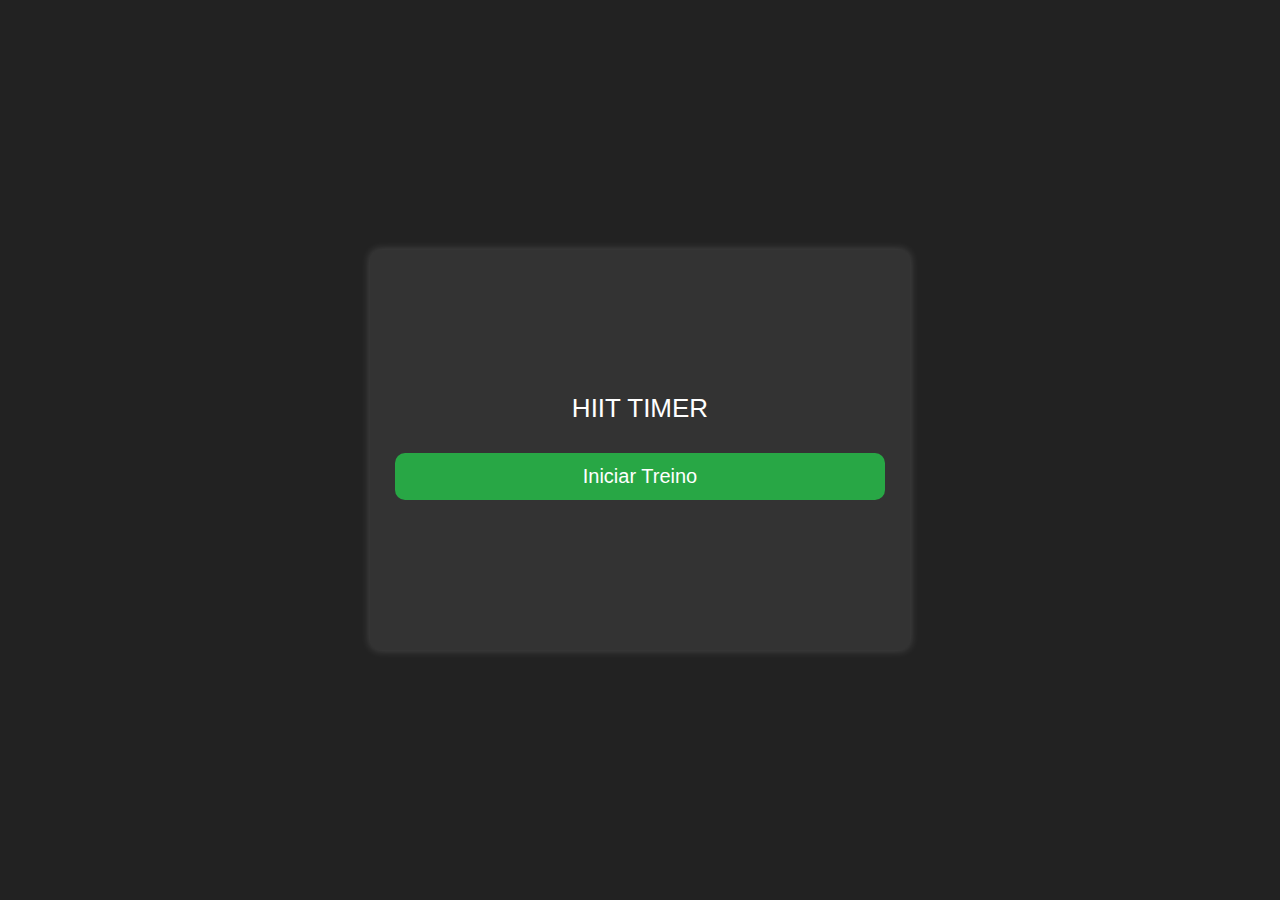
<file: index.html>
<!DOCTYPE html>
<html lang="pt">
<head>
    <meta charset="UTF-8">
    <meta name="viewport" content="width=device-width, initial-scale=1.0">
    <title>HIIT Timer</title>
    <link rel="icon" href="../assets/icons/icon-192x192.png">
    <link rel="stylesheet" href="css/reset.css">
    <link rel="stylesheet" href="css/styles.css">
    <link rel="stylesheet" href="css/index.css">
    <link rel="manifest" href="manifest.json">
</head>
<body>
    <div class="container">
        <h1>HIIT TIMER</h1>
        <button id="startPauseBtn" onclick="window.location.href='pages/setHiit.html'">Iniciar Treino</button>
    </div>
    <script>
        if ('serviceWorker' in navigator) {
            navigator.serviceWorker.register('scripts/service-worker.js')
                .then(() => console.log('Service Worker registrado!'))
                .catch(err => console.log('Erro no Service Worker', err));
        }
    </script>
</body>
</html>
</file>
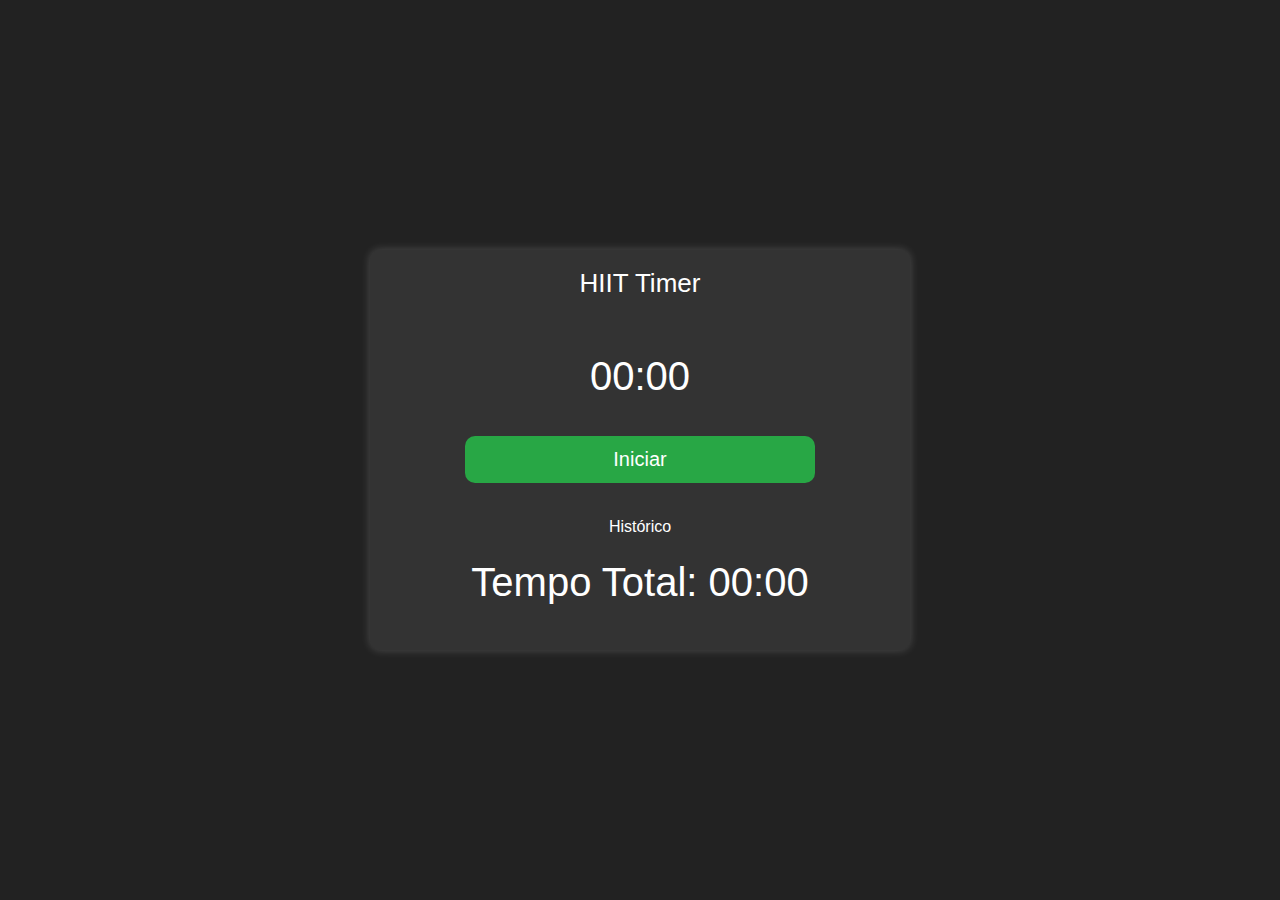
<file: pages/hiit.html>
<!DOCTYPE html>
<html lang="pt">
<head>
    <meta charset="UTF-8">
    <meta name="viewport" content="width=device-width, initial-scale=1.0">
    <title>HIIT TIMER</title>
    <link rel="icon" href="../assets/icons/icon-192x192.png">
    <link rel="stylesheet" href="../css/reset.css">
    <link rel="stylesheet" href="../css/styles.css">
    <link rel="stylesheet" href="../css/hiit.css">
    <link rel="manifest" href="../manifest.json">
</head>
<body>
    <div class="container">
        <h1 class="titulo">HIIT Timer</h1>
        <div id="timer">00:00</div>
        <div class="botoes">
            <button id="startPauseBtn">Iniciar</button>
            <button id="resetBtn" class="hide">Finalizar Treino</button>
        </div>
        <h2>Histórico</h2>
        <div id="totalTime">Tempo Total: 00:00</div>
        <ul id="historyList"></ul>
    </div>
    <script>
        if ('serviceWorker' in navigator) {
            navigator.serviceWorker.register('../scripts/service-worker.js')
                .then(() => console.log('Service Worker registrado!'))
                .catch(err => console.log('Erro no Service Worker', err));
        }
    </script>
    <script src="../scripts/app.js"></script>
</body>
</html>
</file>
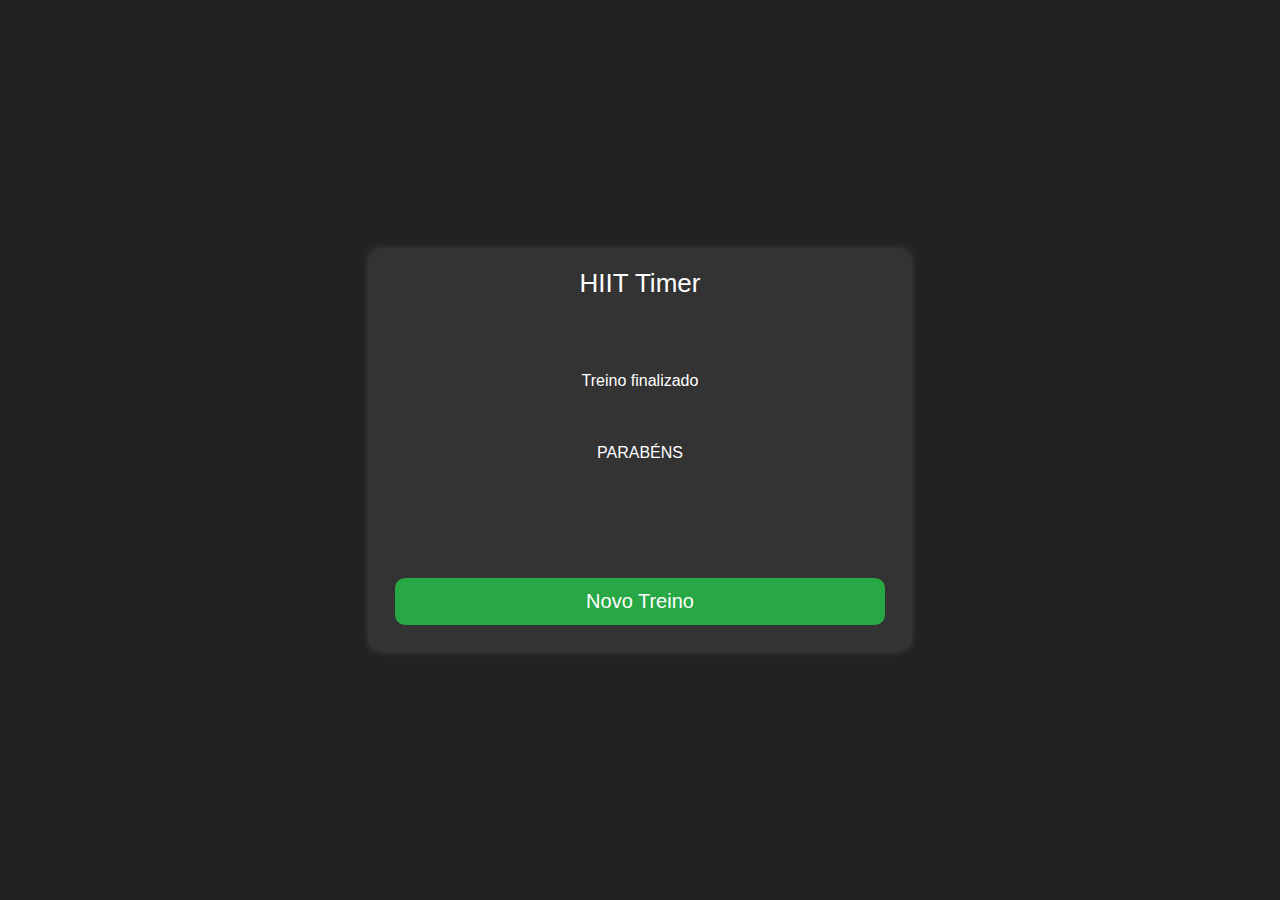
<file: pages/results.html>
<!DOCTYPE html>
<html lang="pt">
<head>
    <meta charset="UTF-8">
    <meta name="viewport" content="width=device-width, initial-scale=1.0">
    <title>HIIT TIMER</title>
    <link rel="icon" href="../assets/icons/icon-192x192.png">
    <link rel="stylesheet" href="../css/reset.css">
    <link rel="stylesheet" href="../css/styles.css">
    <link rel="stylesheet" href="../css/results.css">
    <link rel="manifest" href="../manifest.json">
</head>
<body>
    <div class="container">
        <h1>HIIT Timer</h1>
        <div class="results">
            <h2>Treino finalizado</h2>
            <h3>PARABÉNS</h3>
            <p id="tempoTotal"></p>
        </div>
        <button id="startPauseBtn">Novo Treino</button>
    </div>
    <script>
        if ('serviceWorker' in navigator) {
            navigator.serviceWorker.register('../scripts/service-worker.js')
                .then(() => console.log('Service Worker registrado!'))
                .catch(err => console.log('Erro no Service Worker', err));
        }
    </script>
    <script src="../scripts/results.js"></script>
</body>
</html>
</file>
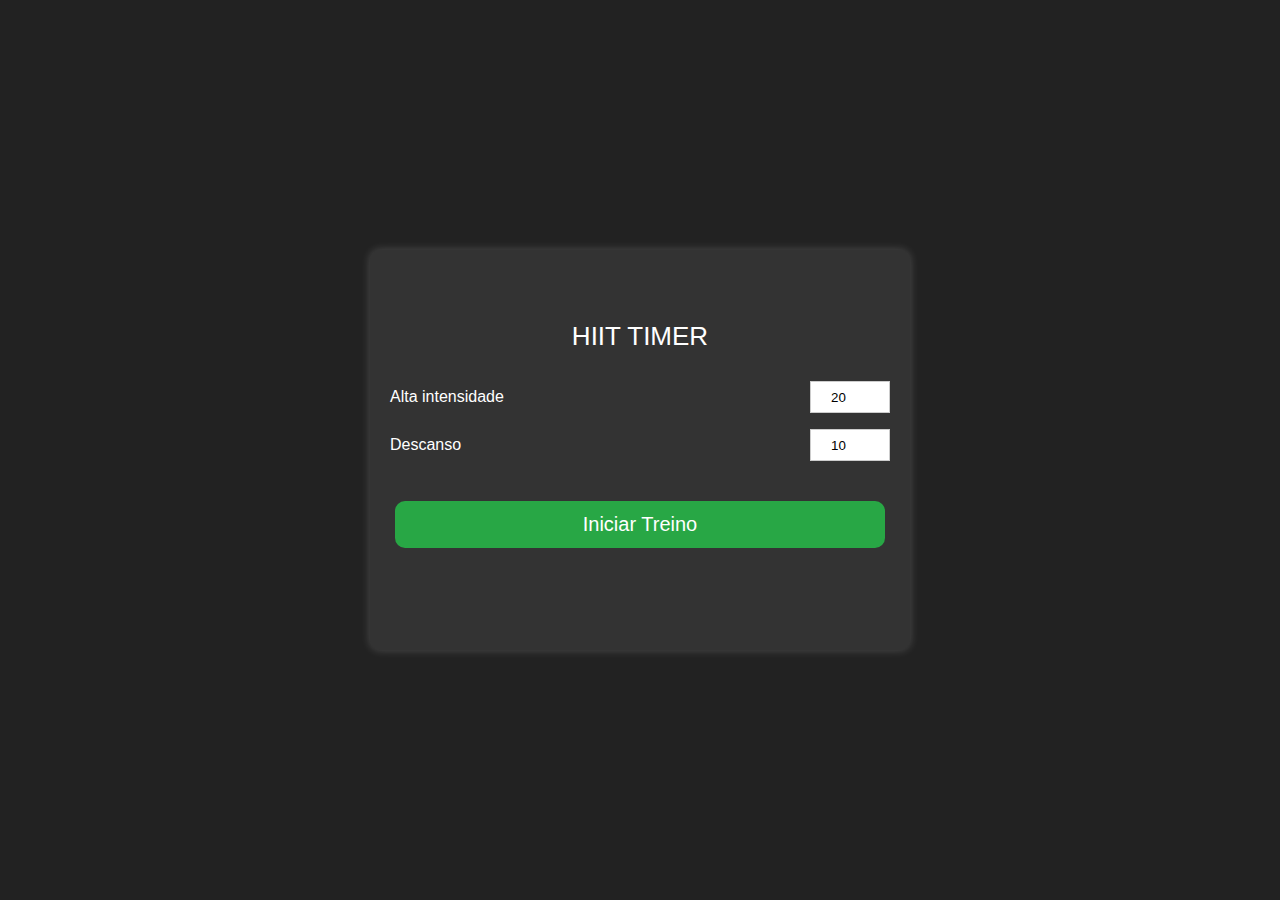
<file: pages/setHiit.html>
<!DOCTYPE html>
<html lang="pt">
<head>
    <meta charset="UTF-8">
    <meta name="viewport" content="width=device-width, initial-scale=1.0">
    <title>HIIT TIMER</title>
    <link rel="icon" href="../assets/icons/icon-192x192.png">
    <link rel="stylesheet" href="../css/reset.css">
    <link rel="stylesheet" href="../css/styles.css">
    <link rel="stylesheet" href="../css/setHiit.css">
    <link rel="manifest" href="../manifest.json">
</head>
<body>
    <div class="container">
        <h1>HIIT TIMER</h1>
        <form id="meuForm" class="box outer">
            <div class="box form">
                <label for="hiitTime">Alta intensidade</label>
                <input type="number" id="hiitTime" value="20">
            </div>
            <div class="box form">
                <label for="restTime">Descanso</label>
                <input type="number" id="restTime" value="10">
            </div>
            <button type="submit" id="startPauseBtn">Iniciar Treino</button>
        </form>
    </div>
    <script>
        if ('serviceWorker' in navigator) {
            navigator.serviceWorker.register('../scripts/service-worker.js')
                .then(() => console.log('Service Worker registrado!'))
                .catch(err => console.log('Erro no Service Worker', err));
        }
    </script>
    <script src="../scripts/setHiit.js"></script>
</body>
</html>
</file>
<file: css/index.css>
#startPauseBtn {
    margin-top: 2rem;
}
</file>
<file: css/results.css>
.container {
    justify-content: space-between;
}

.results {
    display: flex;
    flex-flow: column;
    justify-content: space-between;
    margin-top: 20px;
    height: 40%;
}
</file>
<file: css/setHiit.css>
input {
    width: 5rem;
    height: 2rem;
    padding: 12px 20px;
    margin: 8px 0;
    display: inline;
    border: 1px solid #ccc;
    box-sizing: border-box;
}

.box {
    display: flex;
    flex-direction: column;
}

.outer {
    margin: 1.5rem 0rem;
}

.form {
    flex-direction: row;
    align-items: center;
    justify-content: space-between;
}

button {
    margin-top: 2rem;
}
</file>
<file: css/styles.css>
/* 🎨 Definição de cores e medidas no root */
:root {
    --background-color: #222;
    --container-bg: #333;
    --text-color: white;
    --button-start: #28a745;
    --button-reset: #dc3545;
    --button-hover-opacity: 0.8;
    --box-shadow: rgba(255, 255, 255, 0.2);
    --list-bg: #444;
    
    /* Medidas base */
    --font-size-base: 1rem; /* Base de fonte para escalabilidade */
    --container-max-width: 25rem; /* 400px */
    --container-padding: 1.25rem; /* 20px */
    --border-radius: 0.625rem; /* 10px */
    --box-shadow-size: 0.625rem; /* 10px */
    --button-font-size: 1.125rem; /* 18px */
    --button-padding: 0.625rem 1.25rem; /* 10px 20px */
    --button-margin: 0.3125rem; /* 5px */
    --list-padding: 0.625rem; /* 10px */
    --list-margin: 0.3125rem 0; /* 5px */
}

/* Estilos para telas pequenas (Mobile First) */
body {
    font-family: Arial, sans-serif;
    text-align: center;
    background-color: var(--background-color);
    color: var(--text-color);
    margin: 0;
    padding: 0;
    display: flex;
    flex-direction: column;
    align-items: center;
    justify-content: center;
    height: 100vh;
    font-size: var(--font-size-base);
}

.container {
    width: 90%;
    min-height: 40%;
    display: flex;
    flex-direction: column;
    justify-content: center;
    max-width: var(--container-max-width);
    padding: var(--container-padding);
    background-color: var(--container-bg);
    border-radius: var(--border-radius);
    box-shadow: 0 0 var(--box-shadow-size) var(--box-shadow);
}

h1 {
    font-size: 2rem; /* 24px */
}

#timer, #totalTime {
    font-size: 1.5rem; /* 24px */
    margin: var(--list-margin);
}

button {
    font-size: var(--button-font-size);
    padding: var(--button-padding);
    margin: var(--button-margin);
    border: none;
    border-radius: var(--border-radius);
    cursor: pointer;
    transition: 0.3s;
}

button:hover {
    opacity: var(--button-hover-opacity);
}

#startPauseBtn {
    background-color: var(--button-start);
    color: var(--text-color);
}

#resetBtn {
    background-color: var(--button-reset);
    color: var(--text-color);
}

ul {
    list-style: none;
    padding: 0;
}

li {
    background: var(--list-bg);
    padding: var(--list-padding);
    margin: var(--list-margin);
    border-radius: var(--border-radius);
    font-size: 1rem; /* 16px */
}

/* 📌 Responsividade 📌 */

/* Telas médias (tablets) */
@media (min-width: 30em) and (max-width: 48em) { /* 480px a 768px */
    .container {
        width: 80%;
        max-width: 28.125rem; /* 450px */
    }

    h1 {
        font-size: 1.375rem; /* 22px */
    }

    #timer, #totalTime {
        font-size: 2rem; /* 32px */
    }

    button {
        font-size: 1.0625rem; /* 17px */
        padding: 0.5625rem 1.125rem; /* 9px 18px */
    }
}

/* Telas grandes (PCs e notebooks) */
@media (min-width: 48em) { /* 768px em diante */
    .container {
        max-width: 31.25rem; /* 500px */
    }

    h1 {
        font-size: 1.625rem; /* 26px */
    }

    #timer, #totalTime {
        font-size: 2.5rem; /* 40px */
    }

    button {
        font-size: 1.25rem; /* 20px */
        padding: 0.75rem 1.5625rem; /* 12px 25px */
    }
}
</file>
<file: css/hiit.css>
h1.titulo {
    margin: 0 0 2rem 0;
}

#startPauseBtn, #resetBtn {
    width: 70%;
}

.container {
    justify-content: space-between;
}

div.botoes {
    display: flex;
    flex-direction: column;
    margin: 0.5rem 0;
    justify-content: center;
    align-items: center;
}

.hide {
    display: none !important;
}
</file>
